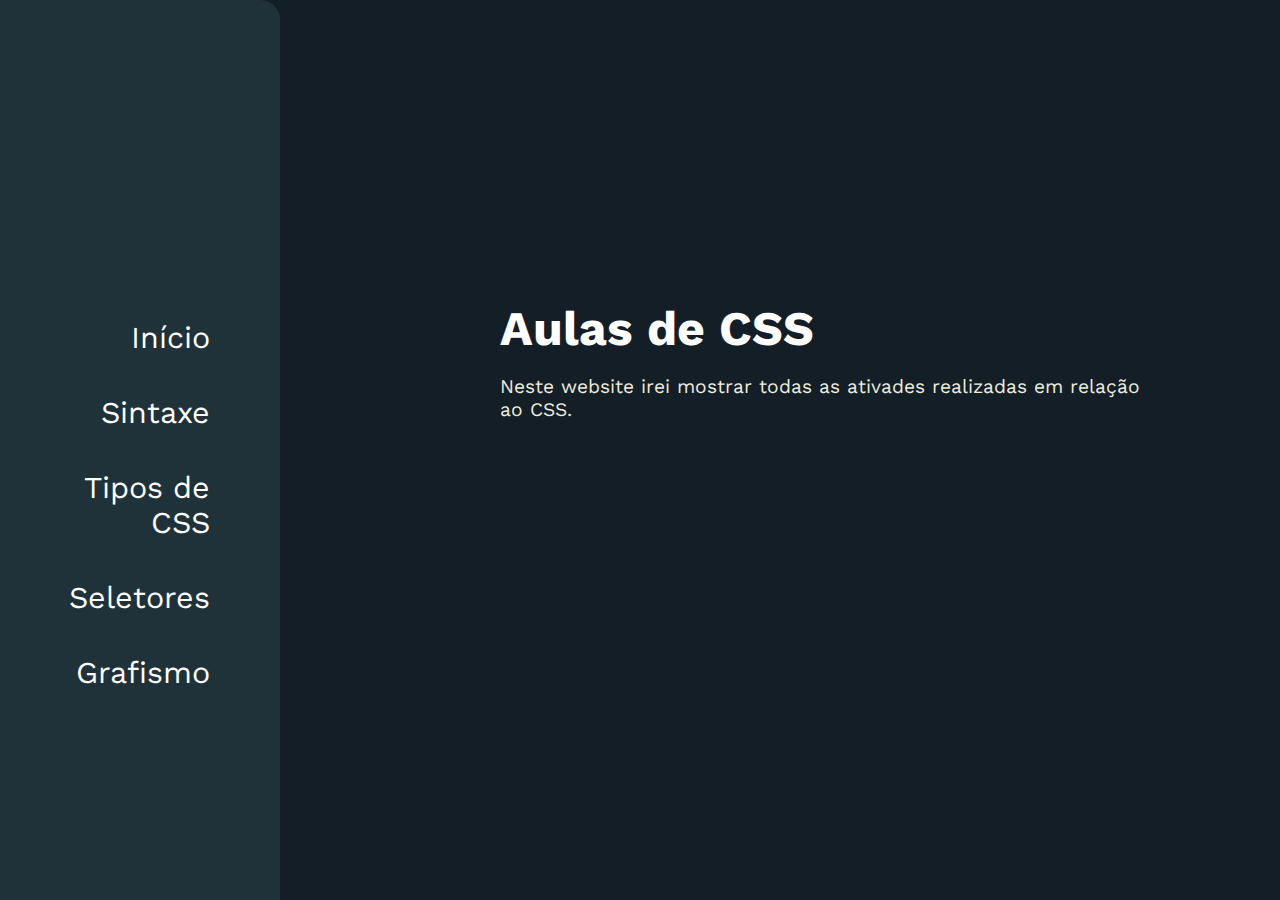
<file: index.html>
<!DOCTYPE html>
<html lang="br">
<head>
    <meta charset="UTF-8">
    <meta http-equiv="X-UA-Compatible" content="IE=edge">
    <meta name="viewport" content="width=device-width, initial-scale=1.0">
    <title>Redes | CSS</title>
    <link rel="stylesheet" href="style.css">
</head>
<body>
    
    <!-- navbar -->

    <section class="navbar">
        <div>
            <a href="./index.html">
                Início
            </a>
        </div>
        <div>
            <a href="./sintaxe.html">
                Sintaxe
            </a>
        </div>
        <div>
            <a href="./tiposdeCss.html">
                Tipos de CSS
            </a>
        </div>
        <div>
            <a href="./seletores.html">
                Seletores
            </a>
        </div>
        <div>
            <a href="./grafismo.html">
                Grafismo
            </a>
        </div>
      </section>

      <!-- home -->

      <section class="home">
        <div>
            <h1>
                Aulas de CSS
            </h1>
            <br>
            <p>
                Neste website irei mostrar todas as ativades realizadas em relação <br>
                ao CSS.
            </p>
        </div>
      </section>


</body>
</html>
</file>
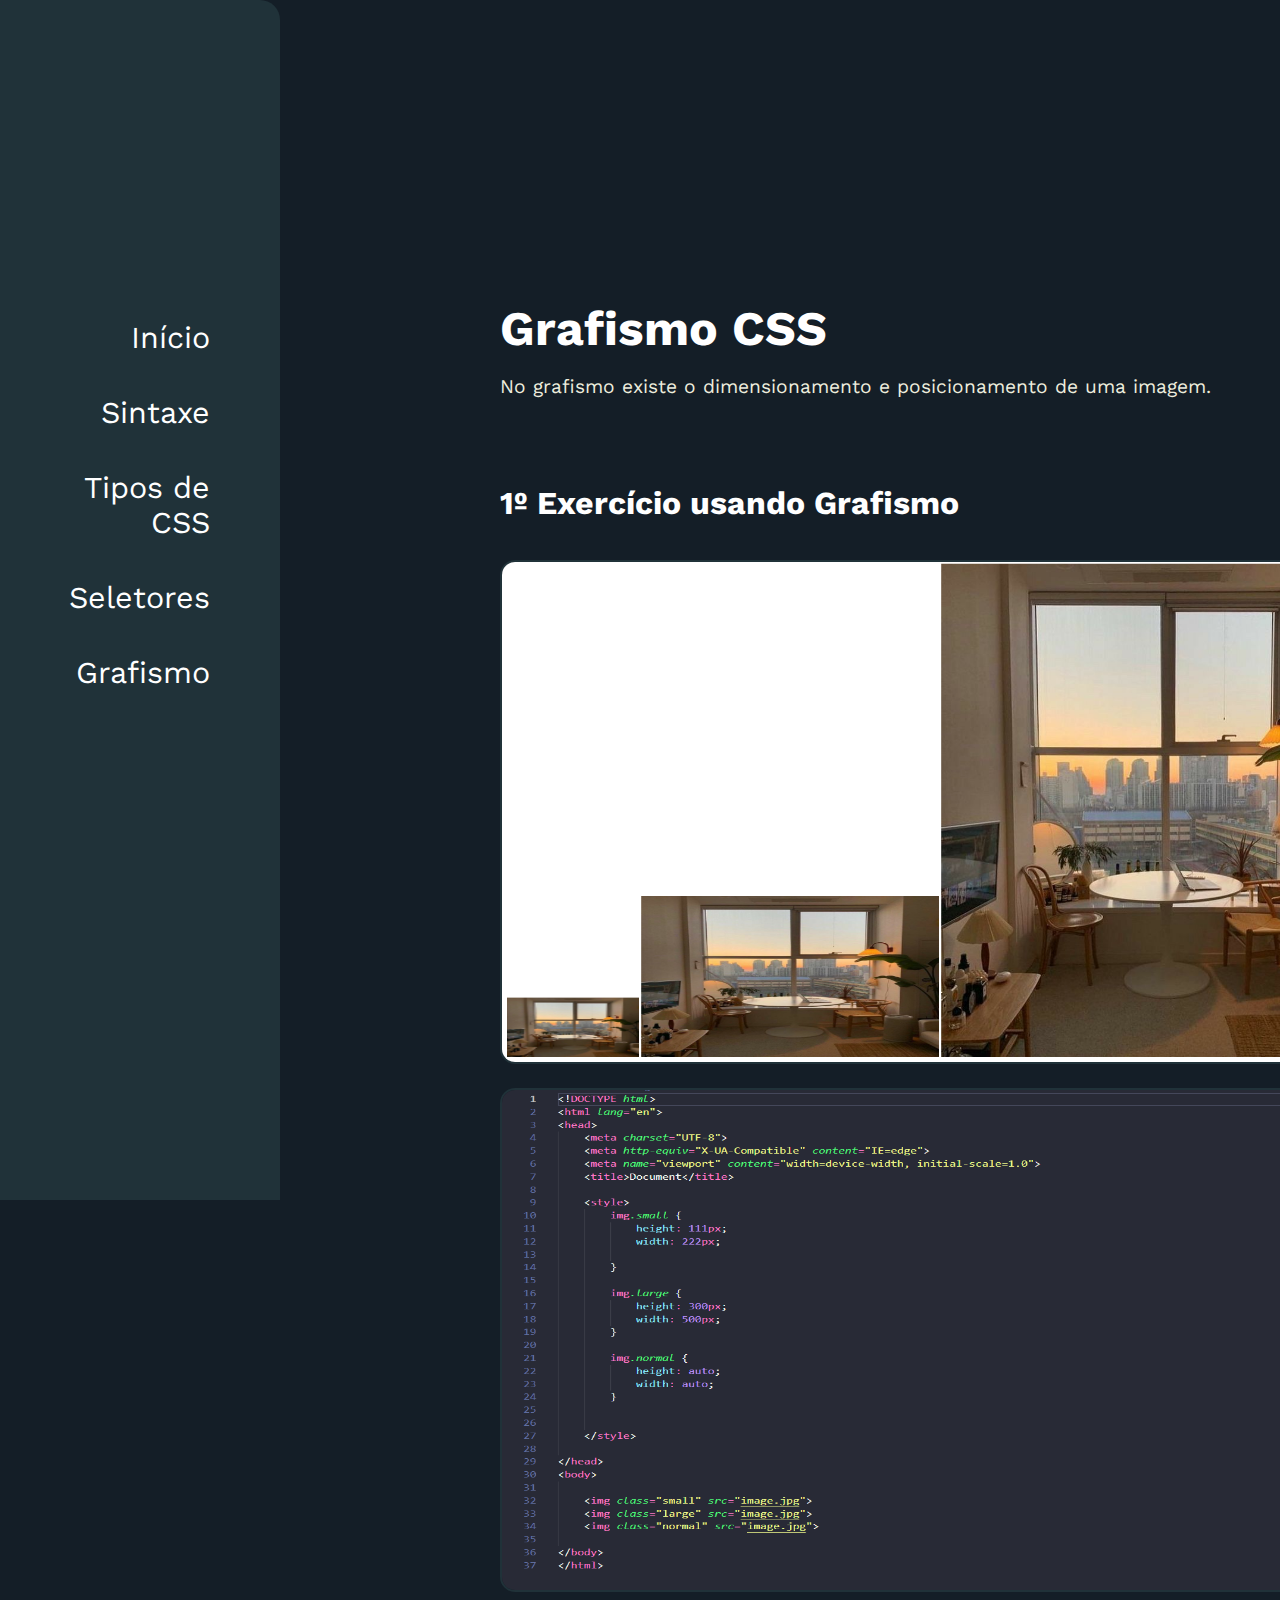
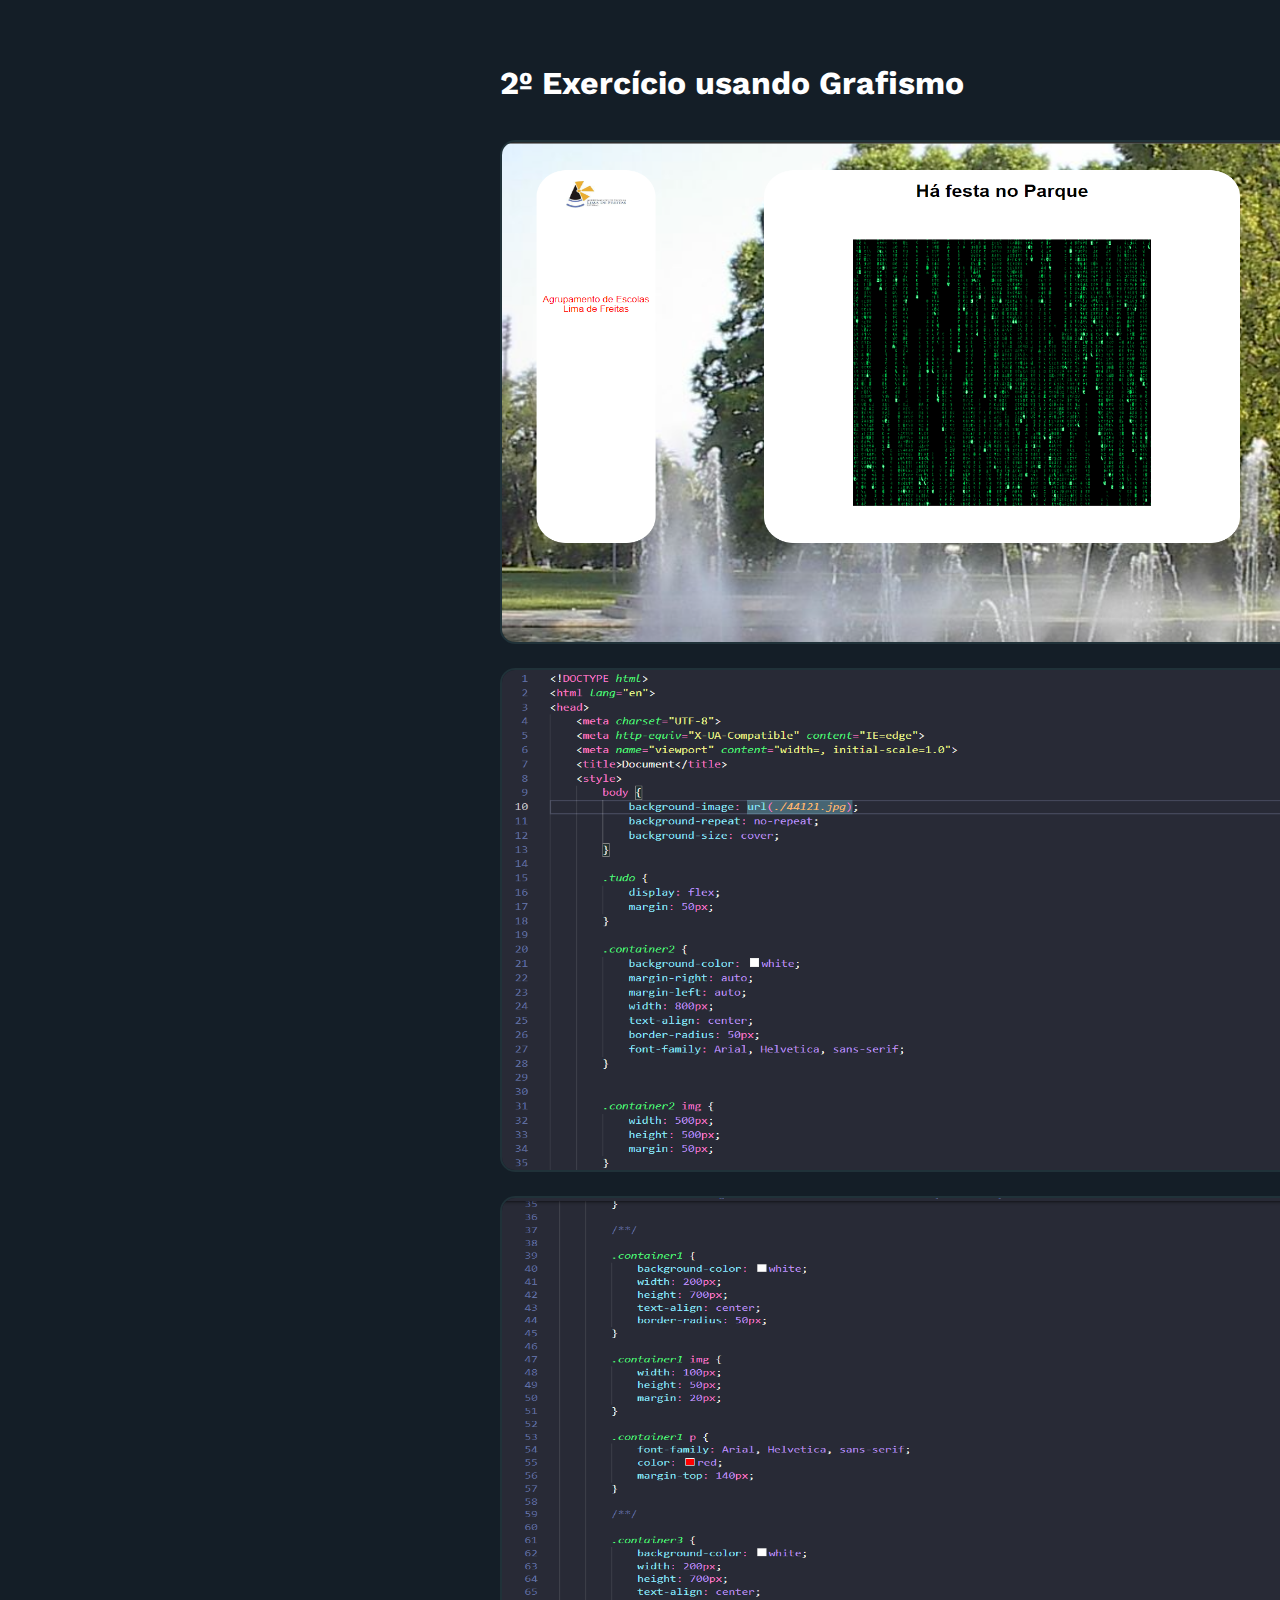
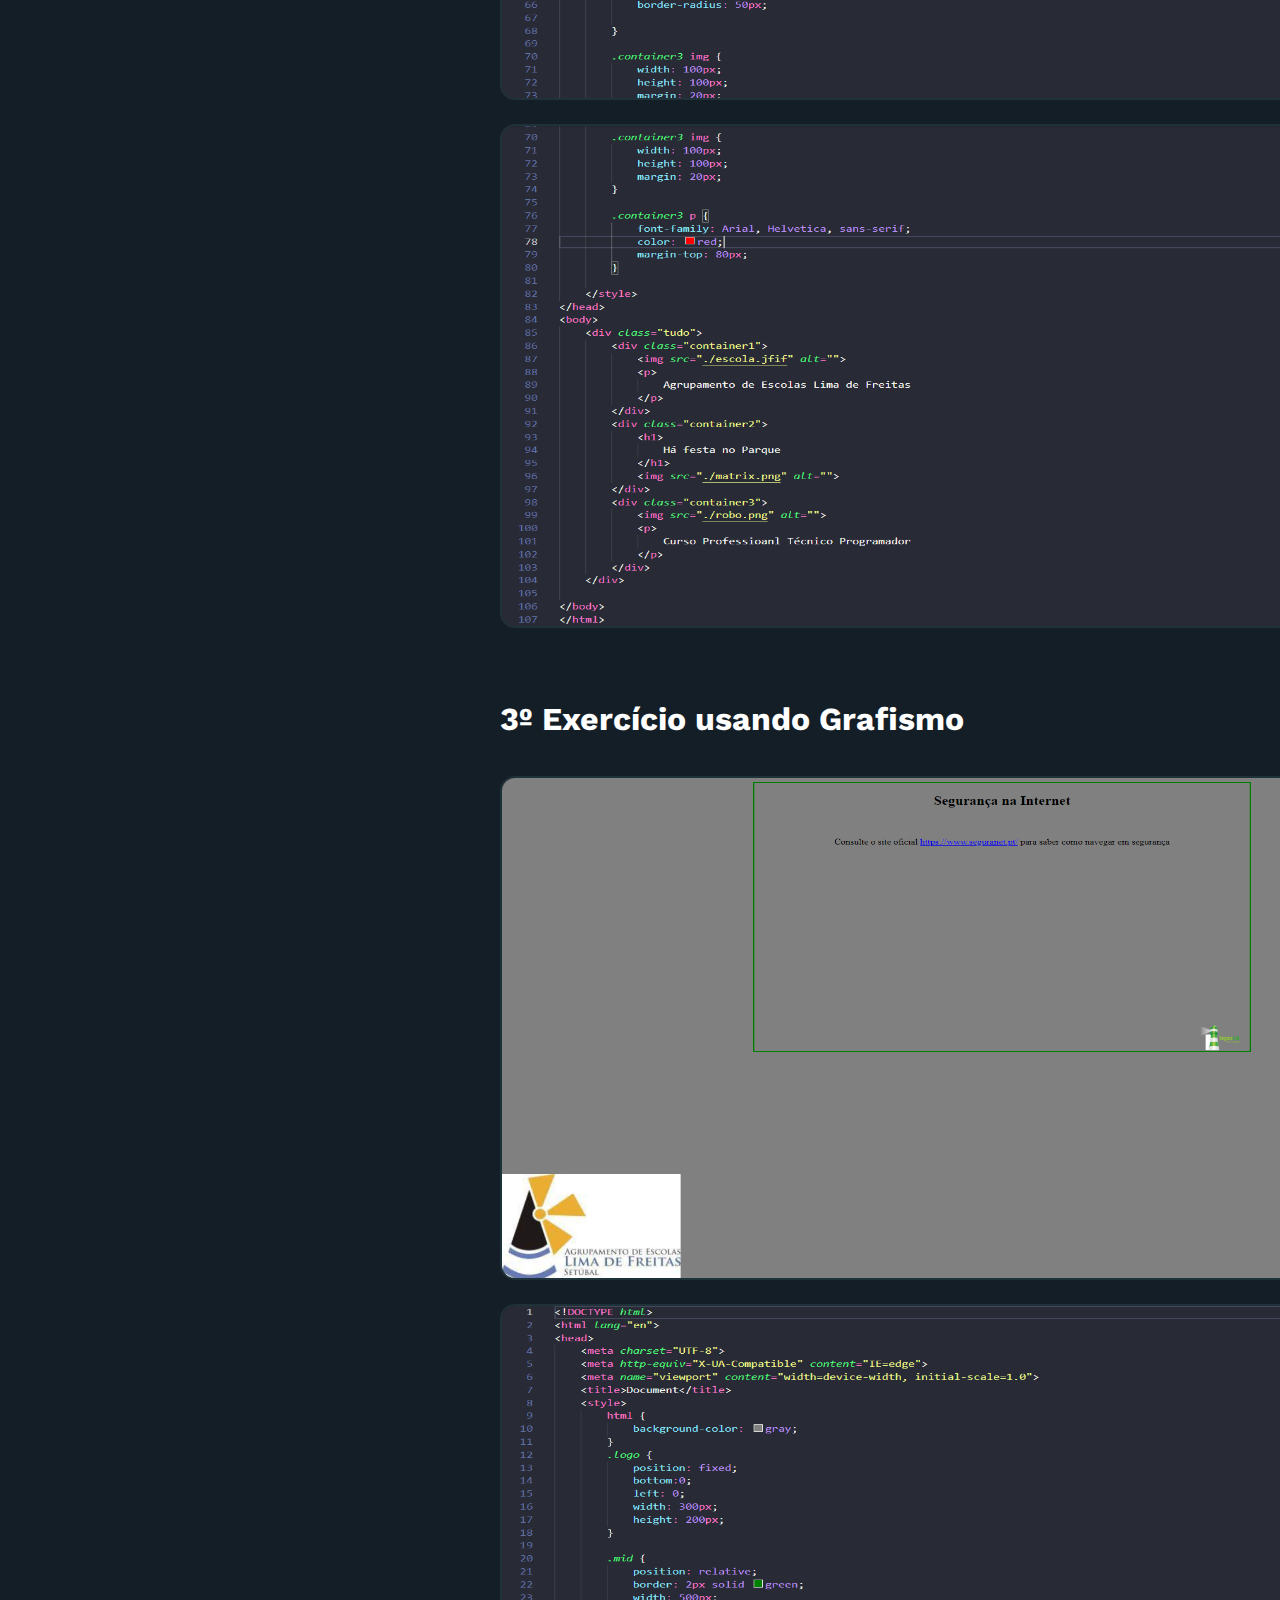
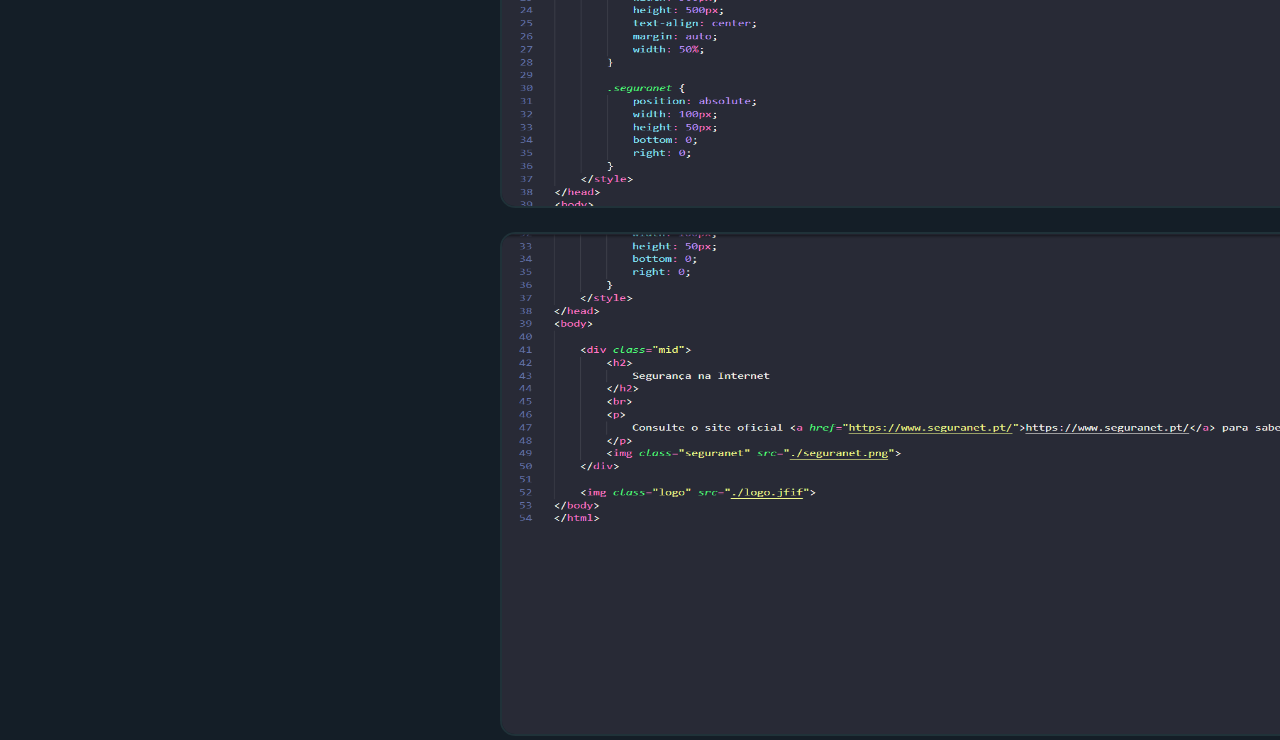
<file: grafismo.html>
<!DOCTYPE html>
<html lang="br">
<head>
    <meta charset="UTF-8">
    <meta http-equiv="X-UA-Compatible" content="IE=edge">
    <meta name="viewport" content="width=device-width, initial-scale=1.0">
    <title>Redes | CSS</title>
    <link rel="stylesheet" href="grafismo.css">
</head>
<body>
    
    <!-- navbar -->

    <section class="navbar">
        <div>
            <a href="./index.html">
                Início
            </a>
        </div>
        <div>
            <a href="./sintaxe.html">
                Sintaxe
            </a>
        </div>
        <div>
            <a href="./tiposdeCss.html">
                Tipos de CSS
            </a>
        </div>
        <div>
            <a href="./seletores.html">
                Seletores
            </a>
        </div>
        <div>
            <a href="./grafismo.html">
                Grafismo
            </a>
        </div>
      </section>

      <!-- home -->

      <section class="home">
        <div>
            <h1>
                Grafismo CSS
            </h1>
            <br>
            <p>
                No grafismo existe o dimensionamento e posicionamento de uma imagem.
            </p>
            <br>
            <br>
            <h2>
                1º Exercício usando Grafismo
            </h2>
            <br>
            <img src="./images/grafismo.png" class="images">
            <img src="./images/grafcss.png" class="images">
            <br>
            <br>
            <h2>
                2º Exercício usando Grafismo
            </h2>
            <br>
            <img src="./images/grafismo2.png" class="images">
            <img src="./images/grafismocss21.png" class="images">
            <img src="./images/grafismocss22.png" class="images">
            <img src="./images/grafismocss23.png" class="images">
            <br>
            <br>
            <h2>
                3º Exercício usando Grafismo
            </h2>
            <br>
            <img src="./images/haseguranca.png" class="images">
            <img src="./images/hasegurancahtml.png" class="images">
            <img src="./images/hasegurancacss.png" class="images">

        </div>
      </section>


</body>
</html>
</file>
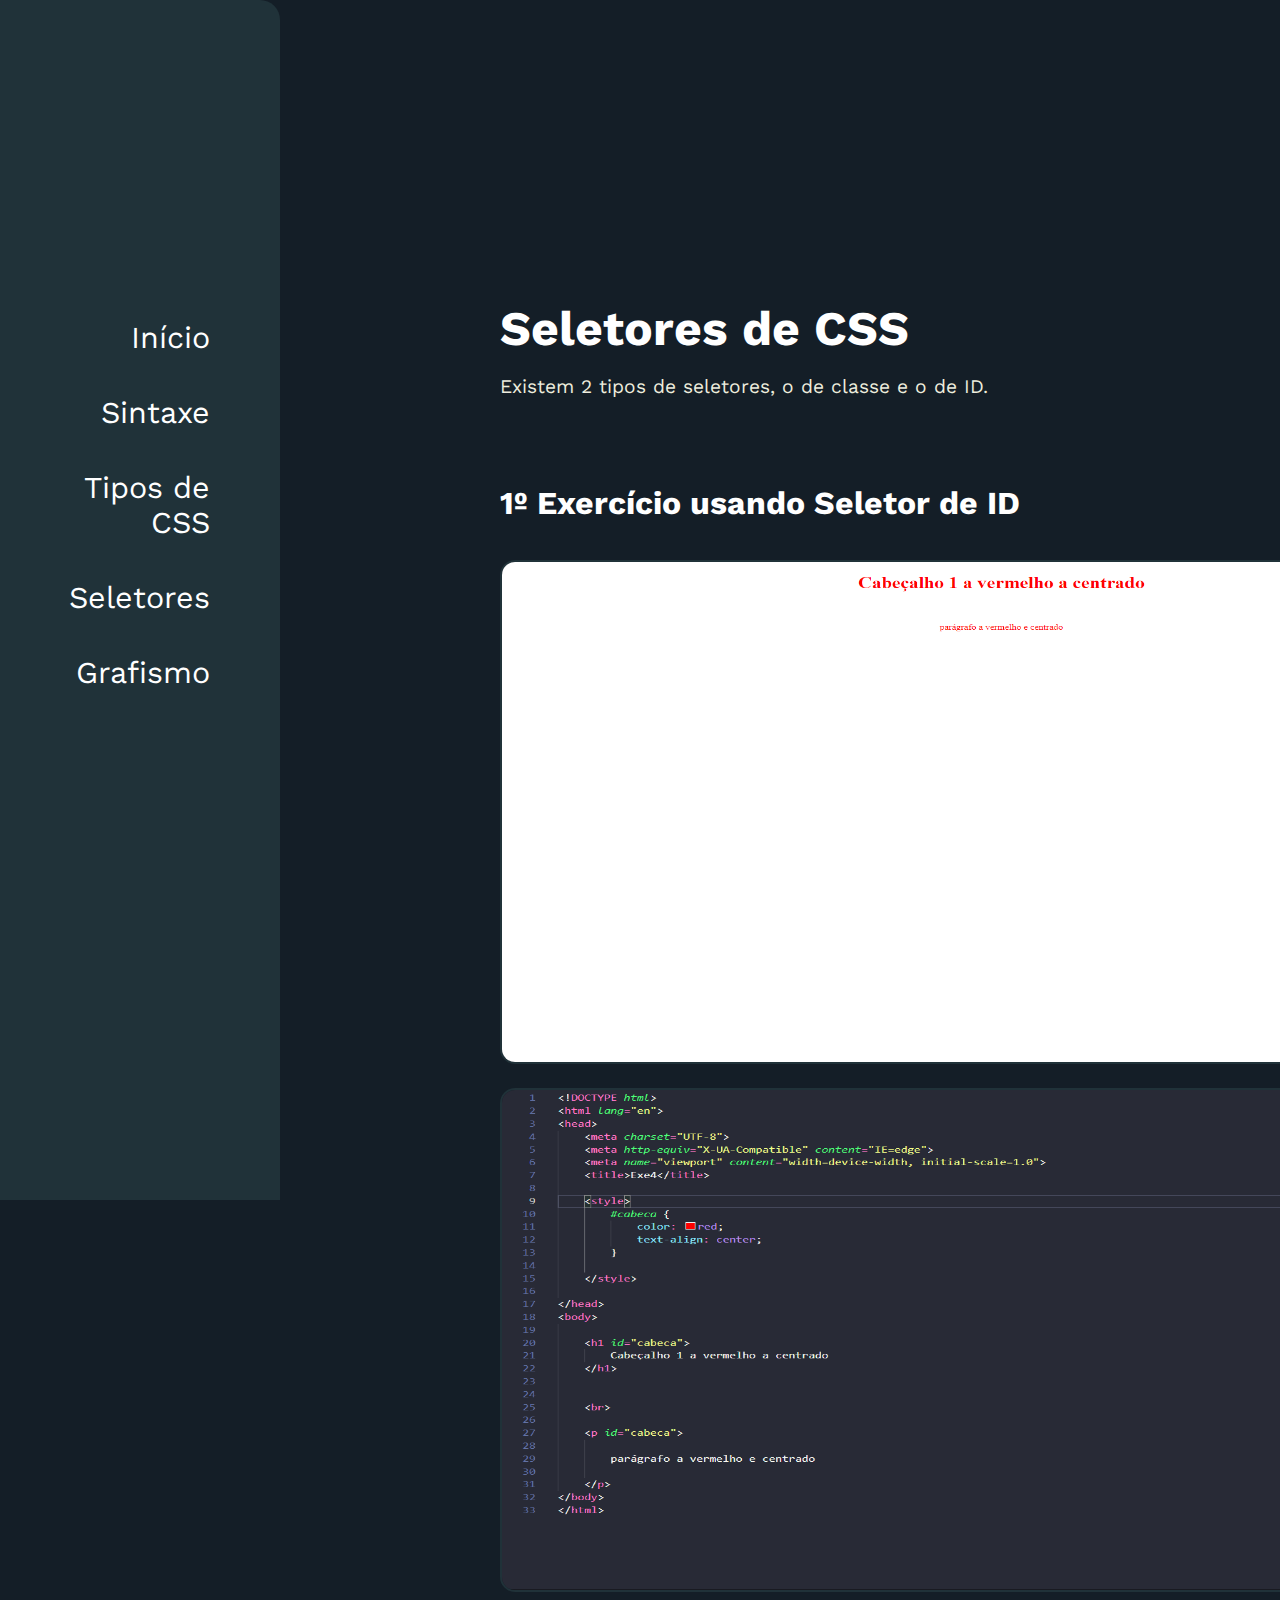
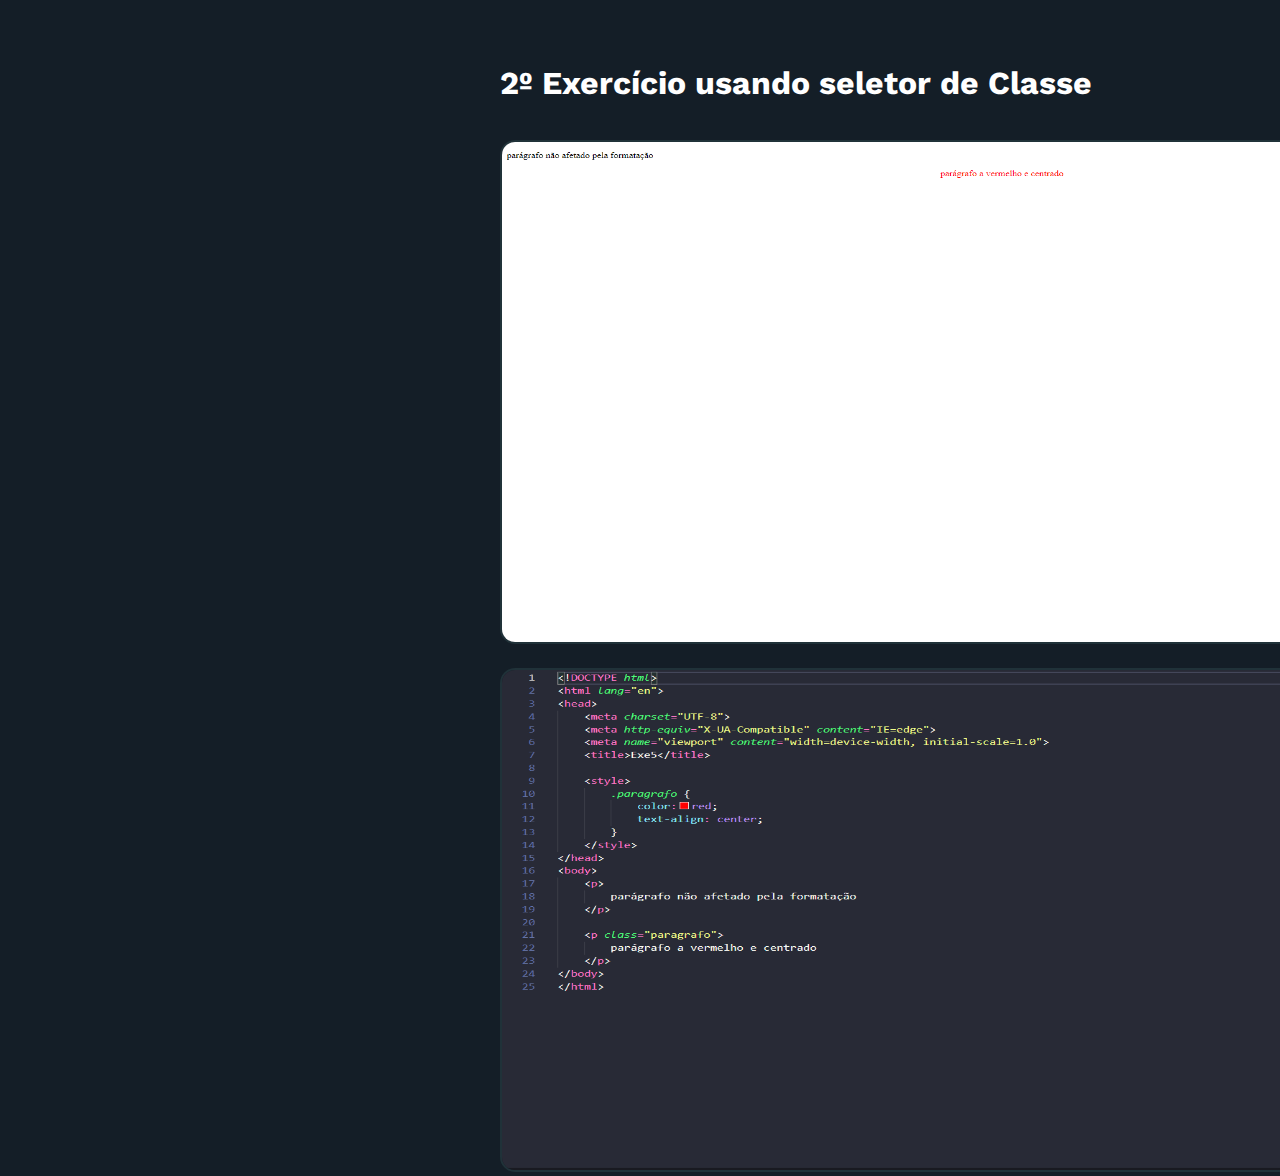
<file: seletores.html>
<!DOCTYPE html>
<html lang="br">
<head>
    <meta charset="UTF-8">
    <meta http-equiv="X-UA-Compatible" content="IE=edge">
    <meta name="viewport" content="width=device-width, initial-scale=1.0">
    <title>Redes | CSS</title>
    <link rel="stylesheet" href="tiposdeCss.css">
</head>
<body>
    
    <!-- navbar -->

    <section class="navbar">
        <div>
            <a href="./index.html">
                Início
            </a>
        </div>
        <div>
            <a href="./sintaxe.html">
                Sintaxe
            </a>
        </div>
        <div>
            <a href="./tiposdeCss.html">
                Tipos de CSS
            </a>
        </div>
        <div>
            <a href="./seletores.html">
                Seletores
            </a>
        </div>
        <div>
            <a href="./grafismo.html">
                Grafismo
            </a>
        </div>
      </section>

      <!-- home -->

      <section class="home">
        <div>
            <h1>
                Seletores de CSS
            </h1>
            <br>
            <p>
                Existem 2 tipos de seletores, o de classe e o de ID.
            </p>
            <br>
            <br>
            <h2>
                1º Exercício usando Seletor de ID
            </h2>
            <br>
            <img src="./images/exe4html.png" class="images">
            <img src="./images/exe4css.png" class="images">
            <br>
            <br>
            <h2>
                2º Exercício usando seletor de Classe
            </h2>
            <br>
            <img src="./images/exe5.png" class="images">
            <img src="./images/exe5css.png" class="images">
        </div>
      </section>


</body>
</html>
</file>
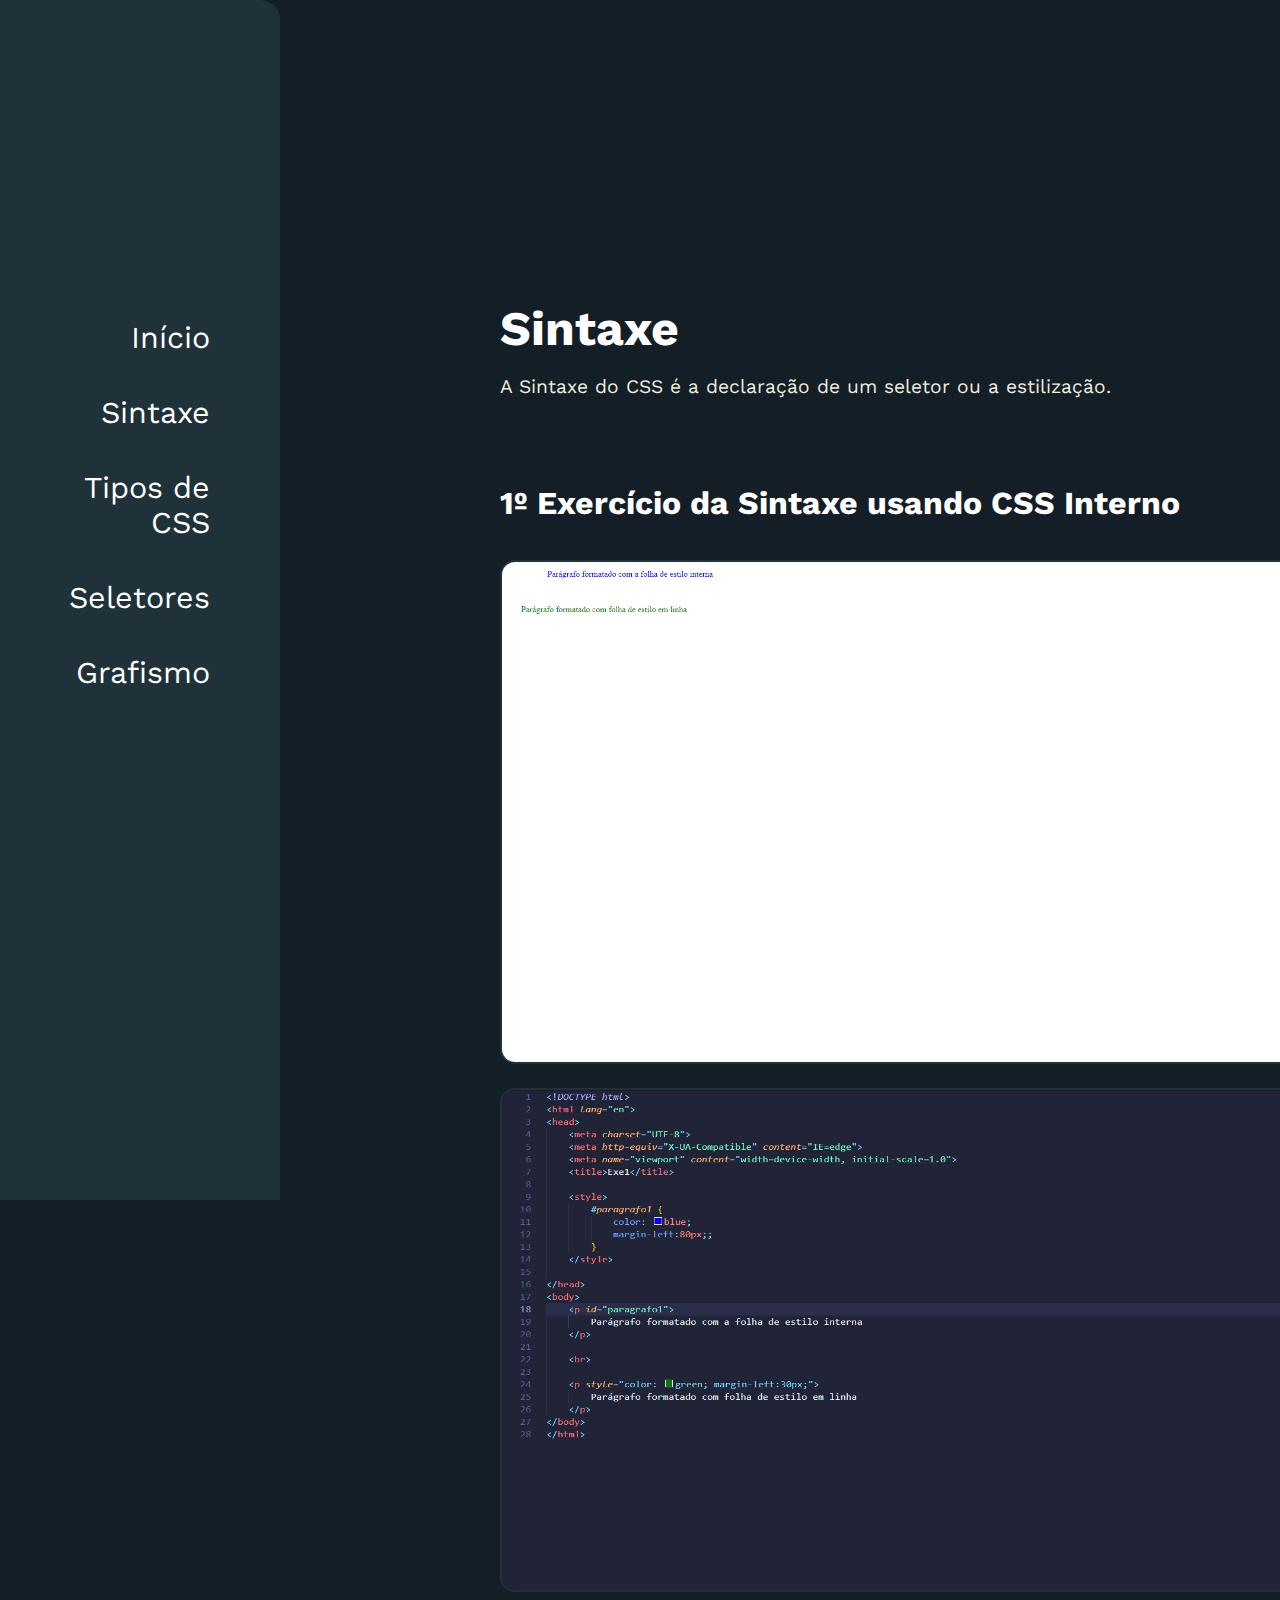
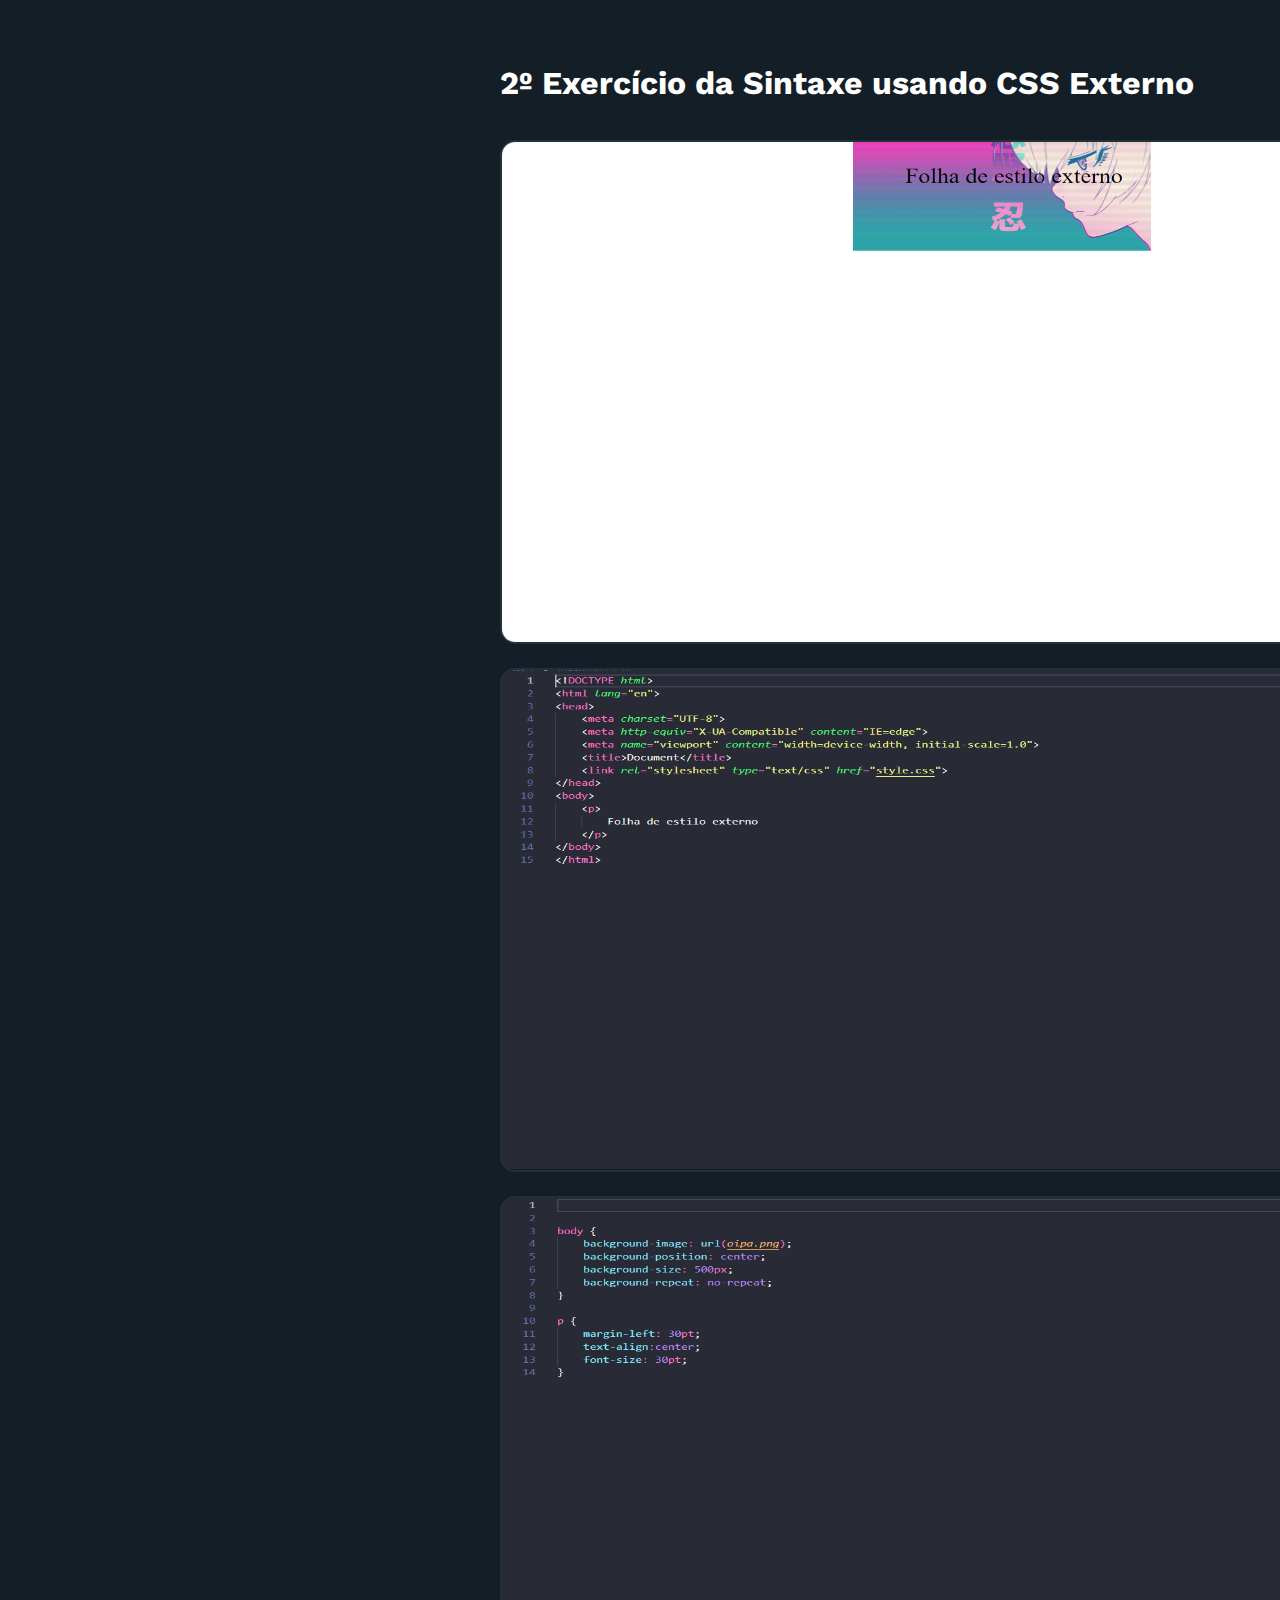
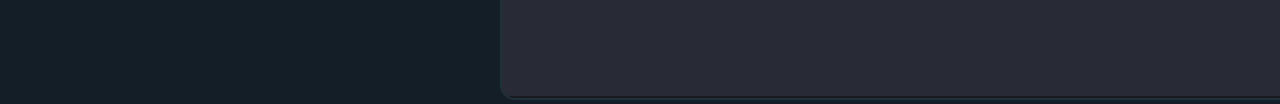
<file: sintaxe.html>
<!DOCTYPE html>
<html lang="br">
<head>
    <meta charset="UTF-8">
    <meta http-equiv="X-UA-Compatible" content="IE=edge">
    <meta name="viewport" content="width=device-width, initial-scale=1.0">
    <title>Redes | CSS</title>
    <link rel="stylesheet" href="sintaxe.css">
</head>
<body>
    
    <!-- navbar -->

    <section class="navbar">
        <div>
            <a href="./index.html">
                Início
            </a>
        </div>
        <div>
            <a href="./sintaxe.html">
                Sintaxe
            </a>
        </div>
        <div>
            <a href="./tiposdeCss.html">
                Tipos de CSS
            </a>
        </div>
        <div>
            <a href="./seletores.html">
                Seletores
            </a>
        </div>
        <div>
            <a href="./grafismo.html">
                Grafismo
            </a>
        </div>
      </section>

      <!-- home -->

      <section class="home">
        <div>
            <h1>
                Sintaxe
            </h1>
            <br>
            <p>
                A Sintaxe do CSS é a declaração de um seletor ou a estilização.
            </p>
            <br>
            <br>
            <h2>
                1º Exercício da Sintaxe usando CSS Interno
            </h2>
            <br>
            <img src="./images/ex1.png" class="images">
            <img src="./images/ex1Codigo.png" class="images">
            <br>
            <br>
            <h2>
                2º Exercício da Sintaxe usando CSS Externo
            </h2>
            <br>
            <img src="./images/ex2.png" class="images">
            <img src="./images/ex2html.png" class="images">
            <img src="./images/ex2css.png" class="images">
        </div>
      </section>


</body>
</html>
</file>
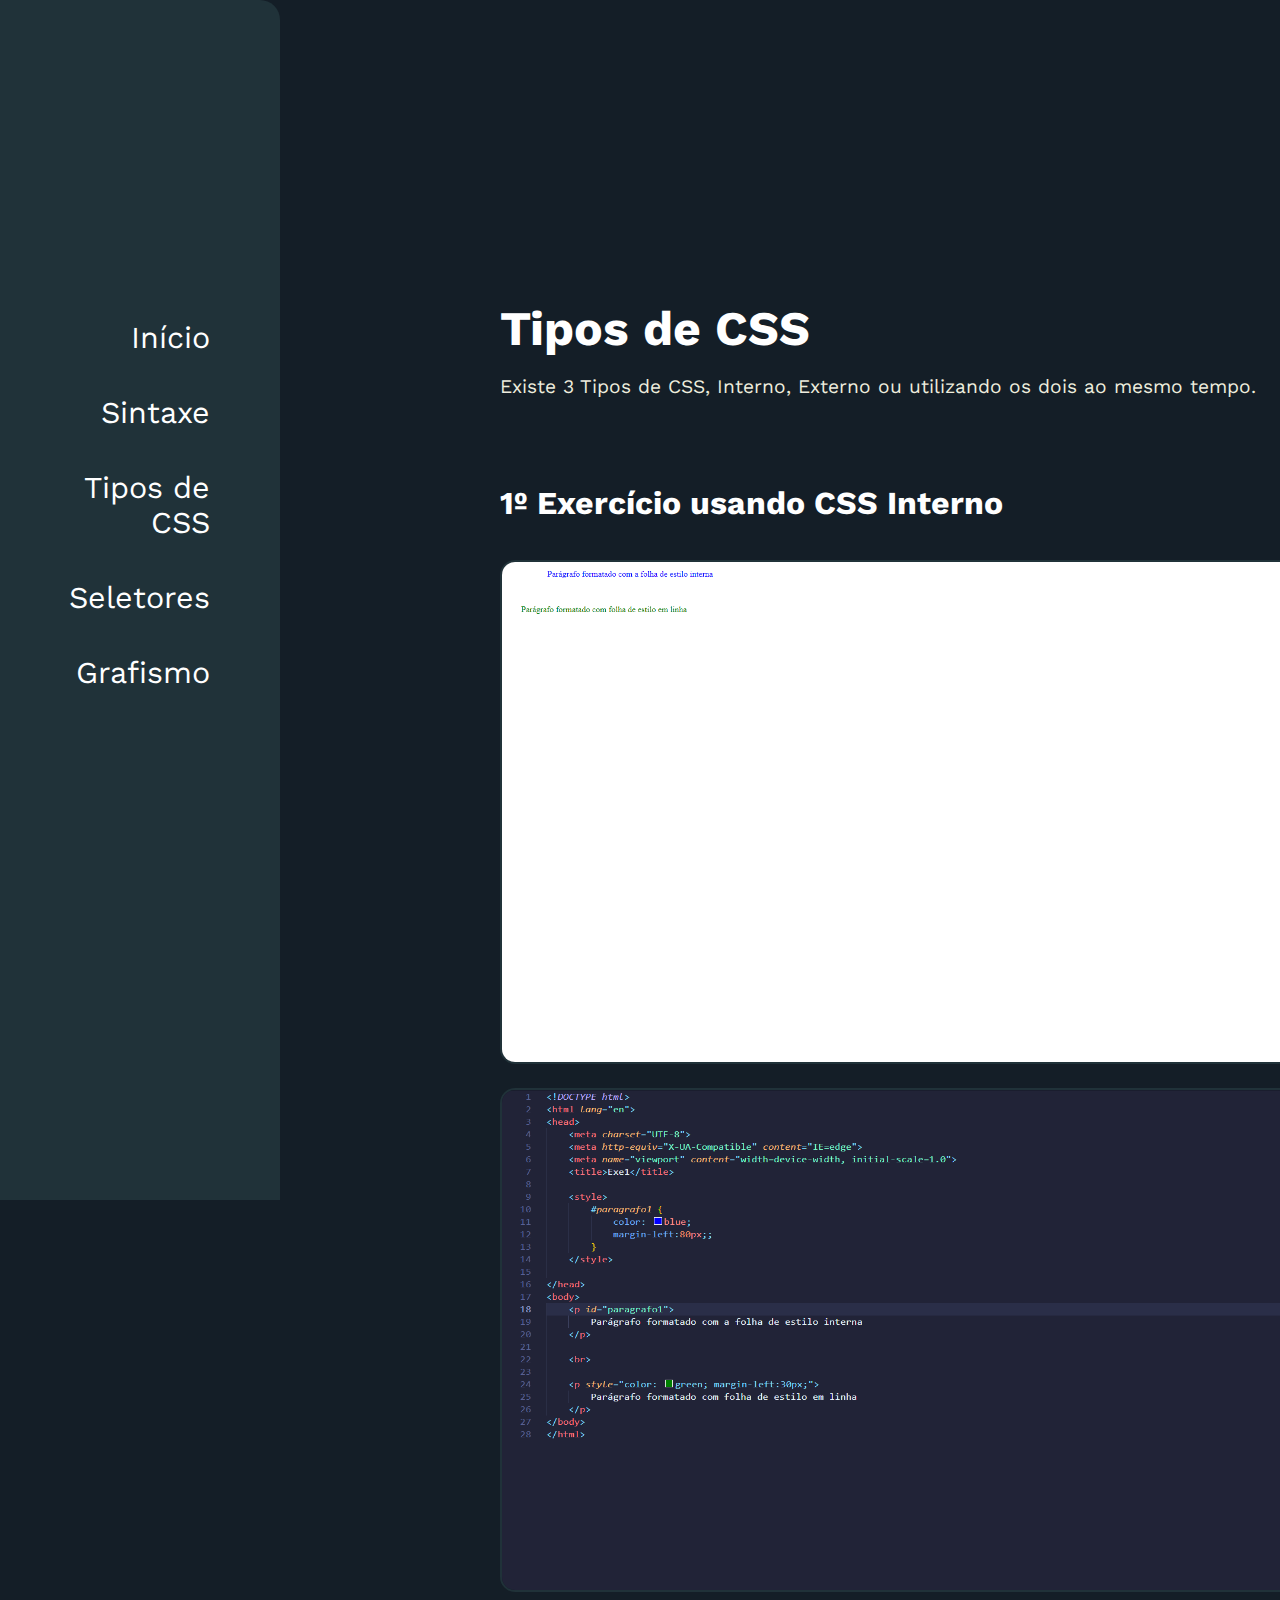
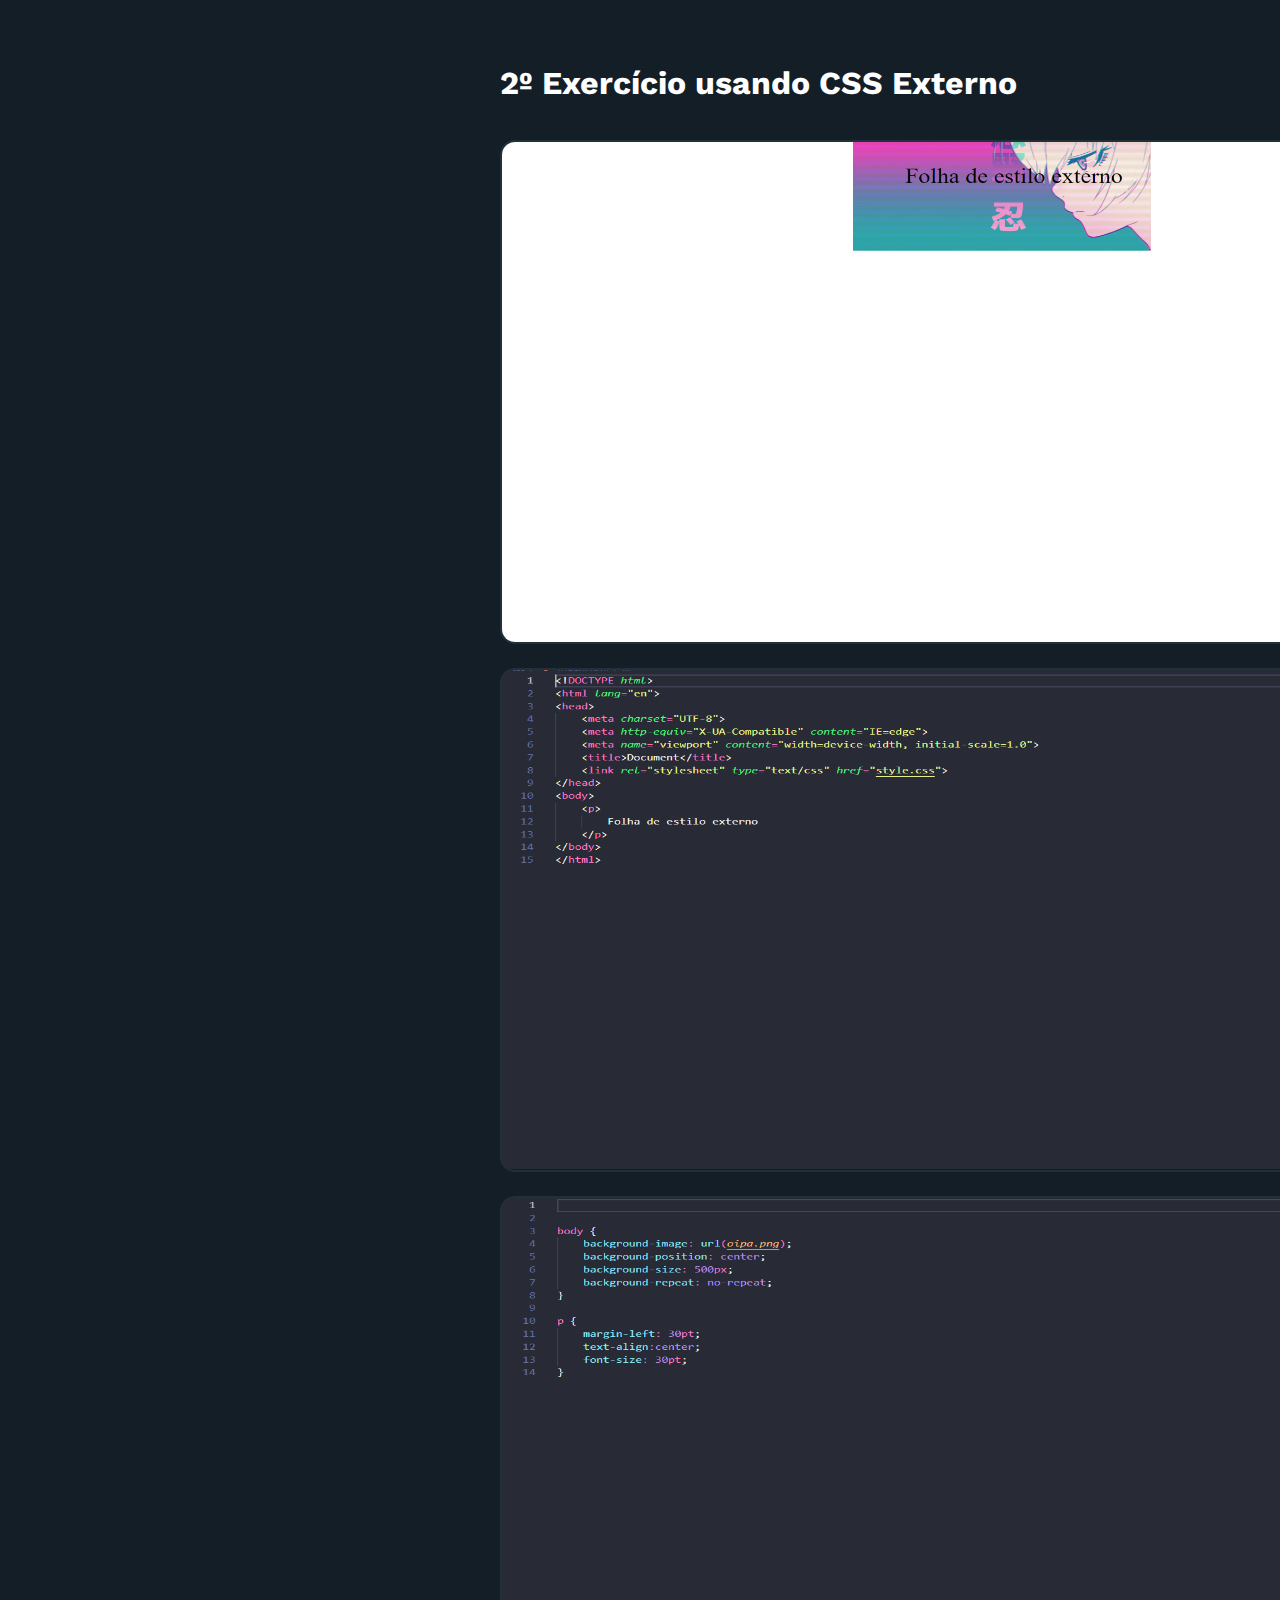
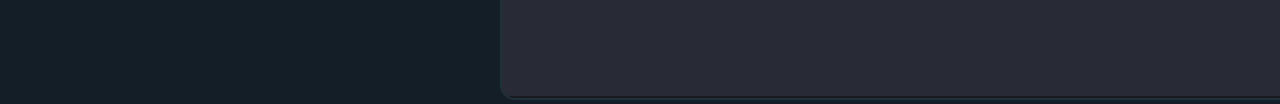
<file: tiposdeCss.html>
<!DOCTYPE html>
<html lang="br">
<head>
    <meta charset="UTF-8">
    <meta http-equiv="X-UA-Compatible" content="IE=edge">
    <meta name="viewport" content="width=device-width, initial-scale=1.0">
    <title>Redes | CSS</title>
    <link rel="stylesheet" href="tiposdeCss.css">
</head>
<body>
    
    <!-- navbar -->

    <section class="navbar">
        <div>
            <a href="./index.html">
                Início
            </a>
        </div>
        <div>
            <a href="./sintaxe.html">
                Sintaxe
            </a>
        </div>
        <div>
            <a href="./tiposdeCss.html">
                Tipos de CSS
            </a>
        </div>
        <div>
            <a href="./seletores.html">
                Seletores
            </a>
        </div>
        <div>
            <a href="./grafismo.html">
                Grafismo
            </a>
        </div>
      </section>

      <!-- home -->

      <section class="home">
        <div>
            <h1>
                Tipos de CSS
            </h1>
            <br>
            <p>
                Existe 3 Tipos de CSS, Interno, Externo ou utilizando os dois ao mesmo tempo.
            </p>
            <br>
            <br>
            <h2>
                1º Exercício usando CSS Interno
            </h2>
            <br>
            <img src="./images/ex1.png" class="images">
            <img src="./images/ex1Codigo.png" class="images">
            <br>
            <br>
            <h2>
                2º Exercício usando CSS Externo
            </h2>
            <br>
            <img src="./images/ex2.png" class="images">
            <img src="./images/ex2html.png" class="images">
            <img src="./images/ex2css.png" class="images">
        </div>
      </section>


</body>
</html>
</file>
<file: style.css>
/*

Separadores do site sobre folhas:

    - nomenciatura / sintaxe das folhas de estilo
    - 

Tipos de folha de estilo para fazer no site

    - interna
    - inline
    - externa

Tipos de Seletores

    - Seletores de Classe
    - Seletores de ID

Grafismo
    
    - Dimensionamento
    - Posicionamento

Exemplo de Grafismo

    - Cartaz Ha festa no Parque

*/

@import url('https://fonts.googleapis.com/css2?family=Work+Sans:wght@700&display=swap');

* {
    margin: 0;;
}

body {
    background-color: #141E27;
}

.navbar {
    display: block;
    gap: 100px;
    font-size: 1.9em;
    font-family: Work Sans  ;
    background-color: #203239;
    position: fixed;
    height: 100%;
    width: 18%;
    text-align: right;
    border-top-right-radius: 20px;
    padding-right: 50px;
    padding-top: 300px;
}

.navbar a {
    color: white;
    text-decoration: none;
    display: block;
    padding: 20px;
}

.navbar a:hover {
    border-bottom: 2px solid white;
    border-color: #E0DDAA;
    color: #EEEDDE;
}

.home h1 {
    color: white;
    font-family: Work Sans;
    font-size: 3em;
    justify-content: center;
    display: center;
    padding-top: 300px;
    padding-left: 500px;
}

.home p {
    color: #EEEDDE;
    font-family: Work Sans;
    font-size: 1.2em;
    justify-content: center;
    display: center;
    padding-left: 500px;
}
</file>
<file: grafismo.css>
/*

Separadores do site sobre folhas:

    - nomenciatura / sintaxe das folhas de estilo
    - 

Tipos de folha de estilo para fazer no site

    - interna
    - inline
    - externa

Tipos de Seletores

    - Seletores de Classe
    - Seletores de ID

Grafismo
    
    - Dimensionamento
    - Posicionamento

Exemplo de Grafismo

    - Cartaz Ha festa no Parque

*/

@import url('https://fonts.googleapis.com/css2?family=Work+Sans:wght@700&display=swap');

* {
    margin: 0;;
}

body {
    background-color: #141E27;
}

.navbar {
    display: block;
    gap: 100px;
    font-size: 1.9em;
    font-family: Work Sans  ;
    background-color: #203239;
    position: fixed;
    height: 100%;
    width: 18%;
    text-align: right;
    border-top-right-radius: 20px;
    padding-right: 50px;
    padding-top: 300px;
}

.navbar a {
    color: white;
    text-decoration: none;
    display: block;
    padding: 20px;
}

.navbar a:hover {
    border-bottom: 2px solid white;
    border-color: #E0DDAA;
    color: #EEEDDE;
}

.home h1 {
    color: white;
    font-family: Work Sans;
    font-size: 3em;
    justify-content: center;
    display: center;
    padding-top: 300px;
    padding-left: 500px;
}

.home h2 {
    color: white;
    font-family: Work Sans;
    font-size: 2em;
    justify-content: center;
    display: center;
    padding-left: 500px;
    margin-top: 50px;
}

.home p {
    color: #EEEDDE;
    font-family: Work Sans;
    font-size: 1.2em;
    justify-content: center;
    display: center;
    padding-left: 500px;
}

.images {
    height: 500px;
    width: 1000px;
    margin-left: 500px;
    border-radius: 15px;
    margin-top: 20px;
    border: 2px solid #203239;
}
</file>
<file: tiposdeCss.css>
/*

Separadores do site sobre folhas:

    - nomenciatura / sintaxe das folhas de estilo
    - 

Tipos de folha de estilo para fazer no site

    - interna
    - inline
    - externa

Tipos de Seletores

    - Seletores de Classe
    - Seletores de ID

Grafismo
    
    - Dimensionamento
    - Posicionamento

Exemplo de Grafismo

    - Cartaz Ha festa no Parque

*/

@import url('https://fonts.googleapis.com/css2?family=Work+Sans:wght@700&display=swap');

* {
    margin: 0;;
}

body {
    background-color: #141E27;
}

.navbar {
    display: block;
    gap: 100px;
    font-size: 1.9em;
    font-family: Work Sans  ;
    background-color: #203239;
    position: fixed;
    height: 100%;
    width: 18%;
    text-align: right;
    border-top-right-radius: 20px;
    padding-right: 50px;
    padding-top: 300px;
}

.navbar a {
    color: white;
    text-decoration: none;
    display: block;
    padding: 20px;
}

.navbar a:hover {
    border-bottom: 2px solid white;
    border-color: #E0DDAA;
    color: #EEEDDE;
}

.home h1 {
    color: white;
    font-family: Work Sans;
    font-size: 3em;
    justify-content: center;
    display: center;
    padding-top: 300px;
    padding-left: 500px;
}

.home h2 {
    color: white;
    font-family: Work Sans;
    font-size: 2em;
    justify-content: center;
    display: center;
    padding-left: 500px;
    margin-top: 50px;
}

.home p {
    color: #EEEDDE;
    font-family: Work Sans;
    font-size: 1.2em;
    justify-content: center;
    display: center;
    padding-left: 500px;
}

.images {
    height: 500px;
    width: 1000px;
    margin-left: 500px;
    border-radius: 15px;
    margin-top: 20px;
    border: 2px solid #203239;
}
</file>
<file: sintaxe.css>
/*

Separadores do site sobre folhas:

    - nomenciatura / sintaxe das folhas de estilo
    - 

Tipos de folha de estilo para fazer no site

    - interna
    - inline
    - externa

Tipos de Seletores

    - Seletores de Classe
    - Seletores de ID

Grafismo
    
    - Dimensionamento
    - Posicionamento

Exemplo de Grafismo

    - Cartaz Ha festa no Parque

*/

@import url('https://fonts.googleapis.com/css2?family=Work+Sans:wght@700&display=swap');

* {
    margin: 0;;
}

body {
    background-color: #141E27;
}

.navbar {
    display: block;
    gap: 100px;
    font-size: 1.9em;
    font-family: Work Sans  ;
    background-color: #203239;
    position: fixed;
    height: 100%;
    width: 18%;
    text-align: right;
    border-top-right-radius: 20px;
    padding-right: 50px;
    padding-top: 300px;
}

.navbar a {
    color: white;
    text-decoration: none;
    display: block;
    padding: 20px;
}

.navbar a:hover {
    border-bottom: 2px solid white;
    border-color: #E0DDAA;
    color: #EEEDDE;
}

.home h1 {
    color: white;
    font-family: Work Sans;
    font-size: 3em;
    justify-content: center;
    display: center;
    padding-top: 300px;
    padding-left: 500px;
}

.home h2 {
    color: white;
    font-family: Work Sans;
    font-size: 2em;
    justify-content: center;
    display: center;
    padding-left: 500px;
    margin-top: 50px;
}

.home p {
    color: #EEEDDE;
    font-family: Work Sans;
    font-size: 1.2em;
    justify-content: center;
    display: center;
    padding-left: 500px;
}

.images {
    height: 500px;
    width: 1000px;
    margin-left: 500px;
    border-radius: 15px;
    margin-top: 20px;
    border: 2px solid #203239;
}
</file>
